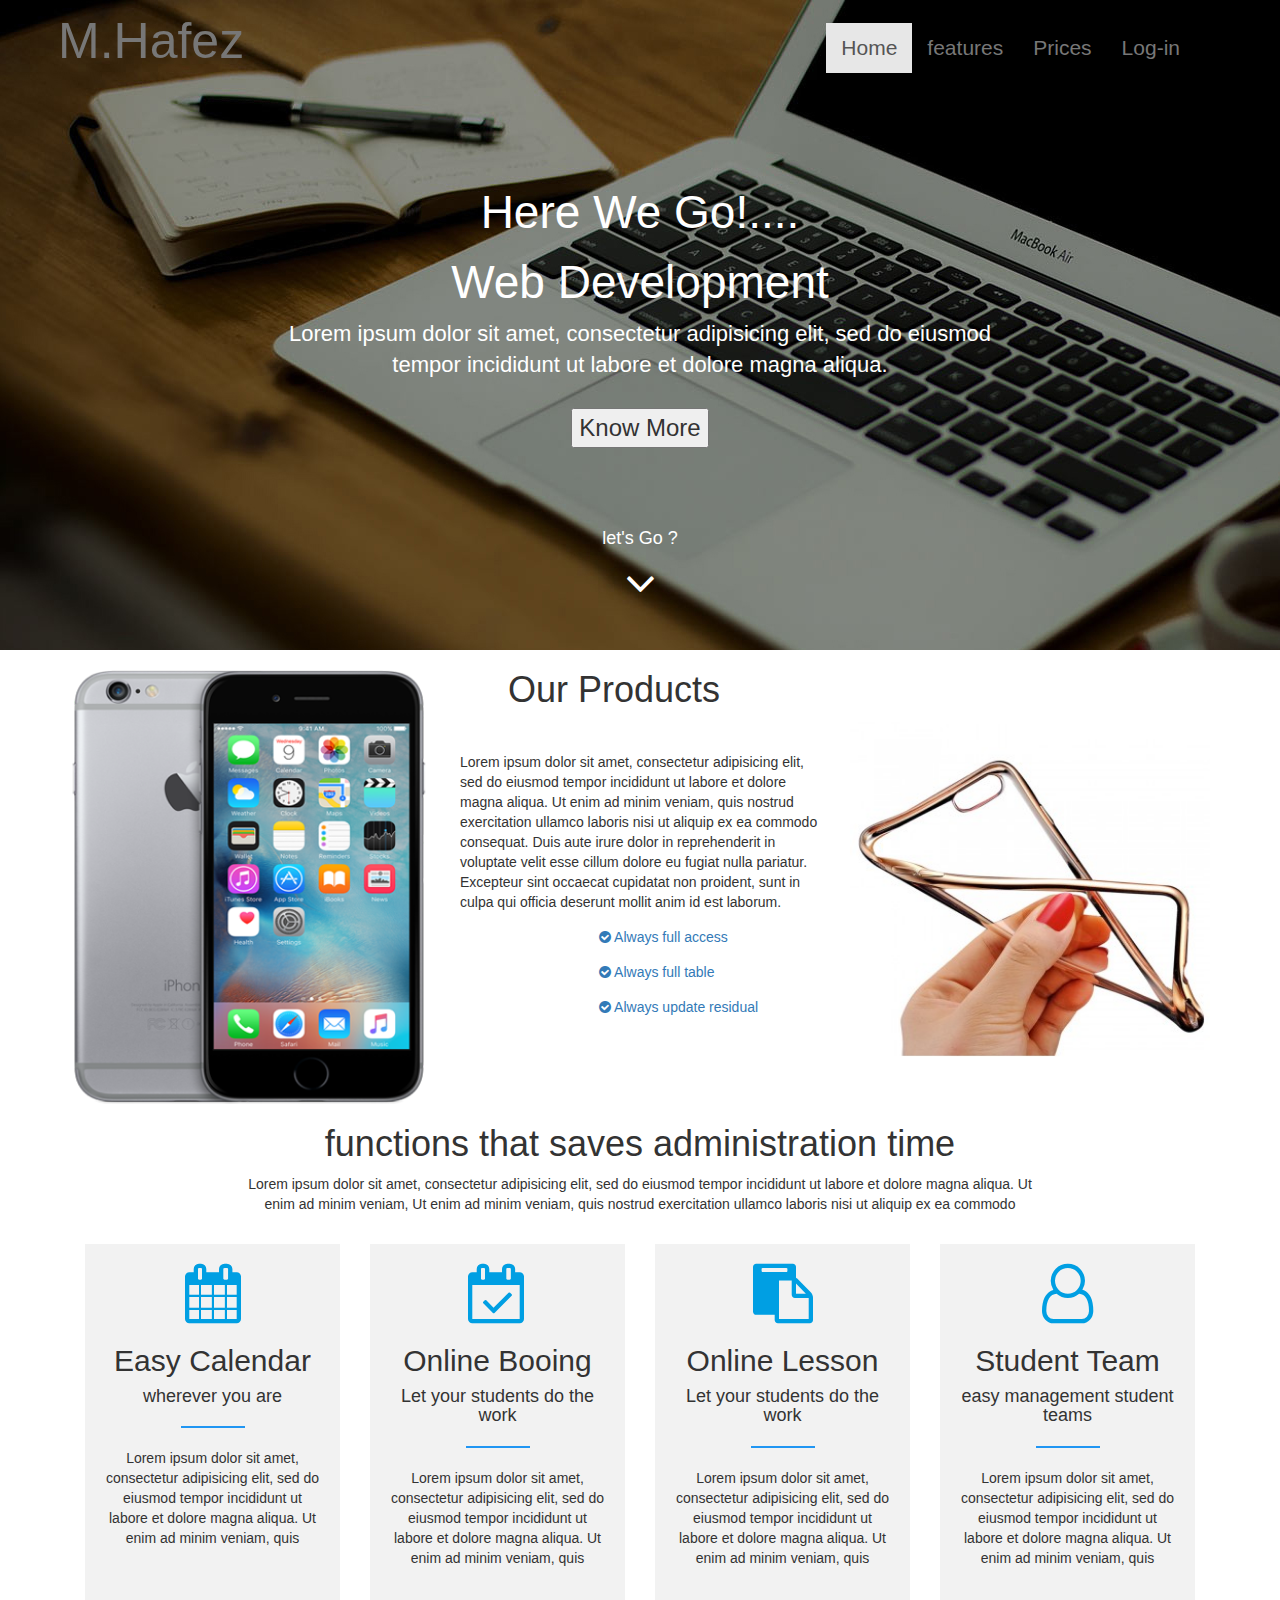
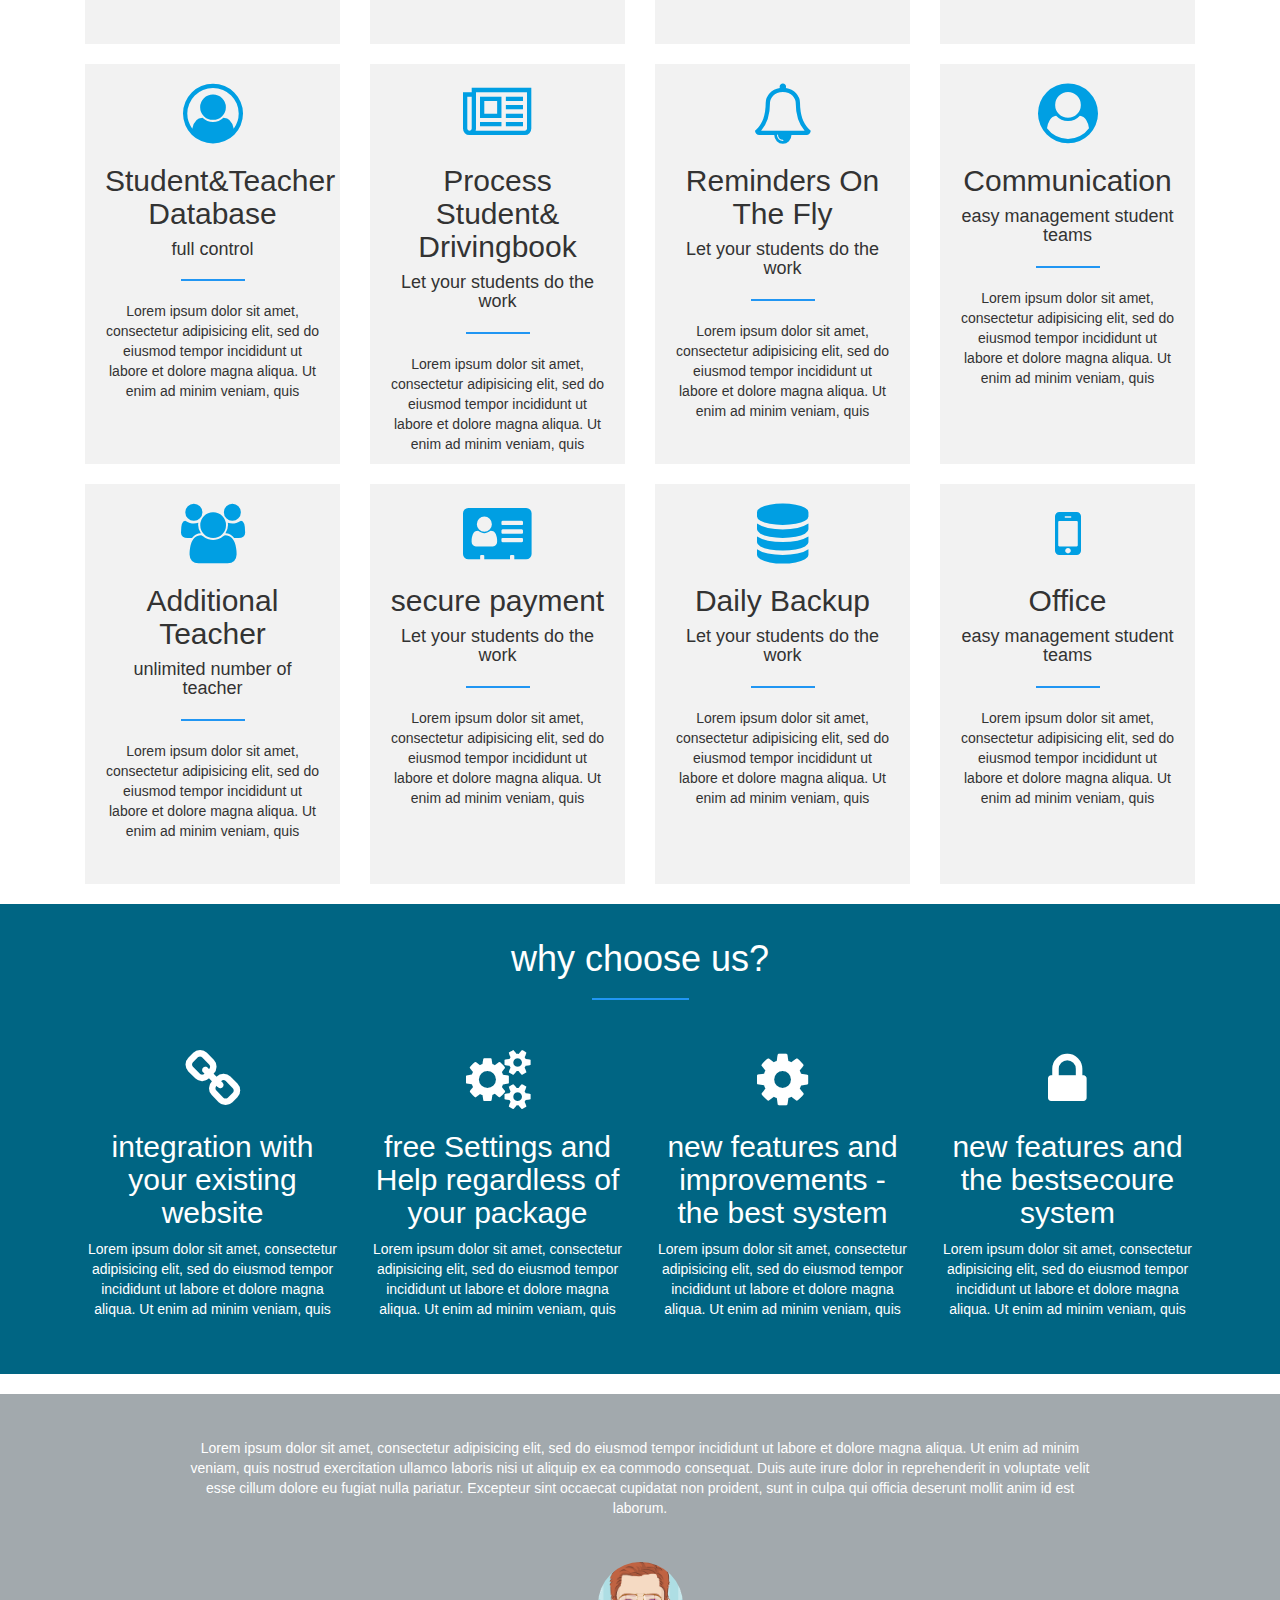
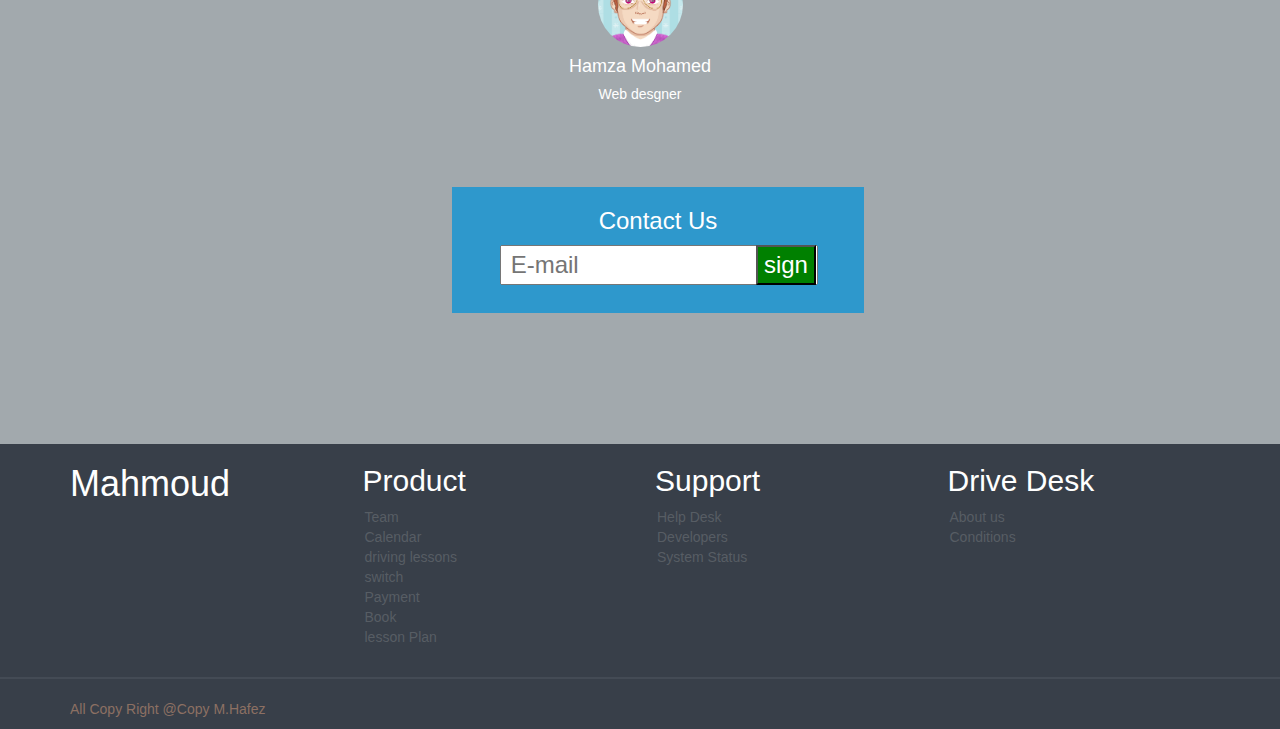
<file: index.html>
<!DOCTYPE html>
<html lang="en">
<head>
	<title>Bootstrap WebSite</title>
	<meta charset="utf-8">
	<!-- IE Meta -->
	 <meta http-equiv="X-UA-Compatible" content="IE=edge">
	 <!-- first mobile meta -->
    <meta name="viewport" content="width=device-width, initial-scale=1">
	
	<link rel="stylesheet" href="css/bootstrap.css">
	<link rel="stylesheet" href="css/font-awesome.min.css">
	<link rel="stylesheet" href="css/style.css">
	 <!--[if lt IE 9]>
      <script src="js/html5shiv.min.js"></script>
      <script src="js/respond.min.js"></script>
    <![endif]-->
</head>
	<body id="Home" data-spy="scroll" data-target=".navbar" data-offset="60">
  	<!--banner-->
	<section id="banner" class="banner">
		<div class="bg-color">
			<nav class="navbar navbar-default navbar-fixed">
			  <div class="container">
			  	<div class="col-md-12">
				    <div class="navbar-header">
				      <button type="button" class="navbar-toggle" data-toggle="collapse" data-target="#myNavbar">
				        <span class="icon-bar"></span>
				        <span class="icon-bar"></span>
				        <span class="icon-bar"></span>
				      </button>
				      <a class="navbar-brand" href="#"><p>M.Hafez</p></a>
				    </div>
				    <div class="collapse navbar-collapse navbar-right" id="myNavbar">
				      <ul class="nav navbar-nav">
				        <li class="active"><a href="index.html">Home</a></li>
				        <li class=""><a href="features.html"> features</a></li>
				        <li class=""><a href="prices.html">Prices</a></li>
				        <li class=""><a href="log-in.html">Log-in</a></li>
				      </ul>
				    </div>
				</div>
			  </div>
			</nav>
			<div class="container">
				<div class="row">
					<div class="banner-info">
						<div class="banner-logo text-center">
							<h1>Here We Go!....</h1>
						</div>
						<div class="banner-text text-center">
							<h1 class="white">Web Development</h1>
							<p>Lorem ipsum dolor sit amet, consectetur adipisicing elit, sed do eiusmod <br>tempor incididunt ut labore et dolore magna aliqua.</p>
							<button>Know More</button>
							<br>
							<a href="#let's" class="btn btn-appoint bit-lg">let's Go ?</a>
						</div>
						<div class="overlay-detail text-center">
			               <a href="#let's"><i class="fa fa-angle-down"></i></a>
			             </div>		
					</div>
				</div>
			</div>
		</div>
	</section>
	<!--/ banner-->
	<!-- End NavBar -->
	<!-- Start About Us -->
	<section class="about" id="let's">
		<div class="container">
			<div class="row">
				<div class="col-lg-4 col-md-6 col-sm-12">
					<img src="images/mobile.png">
				</div>
				<div class="col-lg-4 col-md-6 col-sm-12">
					<h1>Our Products</h1>
					<p>Lorem ipsum dolor sit amet, consectetur adipisicing elit, sed do eiusmod
					tempor incididunt ut labore et dolore magna aliqua. Ut enim ad minim veniam,
					quis nostrud exercitation ullamco laboris nisi ut aliquip ex ea commodo
					consequat. Duis aute irure dolor in reprehenderit in voluptate velit esse
					cillum dolore eu fugiat nulla pariatur. Excepteur sint occaecat cupidatat non
					proident, sunt in culpa qui officia deserunt mollit anim id est laborum.</p>
					<a href="#"><i class="fa fa-check-circle"></i> Always full access</a>
					<a href="#"><i class="fa fa-check-circle"></i> Always full table</a>
					<a href="#"><i class="fa fa-check-circle"></i> Always update residual</a>
					
				</div>
				<div class="col-lg-4 col-md-6 col-sm-12">
					<img src="images/mobile1.jpg">
				</div>
			</div>
		</div>
	</section>	
	<!-- End About Us  -->
	<!-- Start features -->
	<section class="features container">
		<h1>functions that saves administration time</h1>
		<p>Lorem ipsum dolor sit amet, consectetur adipisicing elit, sed do eiusmod
		tempor incididunt ut labore et dolore magna aliqua. Ut enim ad minim veniam,
		 Ut enim ad minim veniam,
				quis nostrud exercitation ullamco laboris nisi ut aliquip ex ea commodo
		</p>
		<div class="row">
			<div class="col-lg-3 col-md-6 col-sm-12">
			<div class="feat">
				<i class="fa fa-calendar" aria-hidden="true"></i>
				<h2>Easy Calendar</h2>
				<h4>wherever you are</h4>
				<hr>
				<p>Lorem ipsum dolor sit amet, consectetur adipisicing elit, sed do eiusmod
				tempor incididunt ut labore et dolore magna aliqua. Ut enim ad minim veniam,
				quis  </p>
			</div>
			</div>
			<div class="col-lg-3 col-md-6 col-sm-12">
				<div class="feat">
				<i class="fa fa-calendar-check-o" aria-hidden="true"></i>
				<h2>Online Booing</h2>
				<h4>Let your students do the work</h4>
				<hr>
				<p>Lorem ipsum dolor sit amet, consectetur adipisicing elit, sed do eiusmod
				tempor incididunt ut labore et dolore magna aliqua. Ut enim ad minim veniam,
				quis  </p>
			</div>
			</div>
			<div class="col-lg-3 col-md-6 col-sm-12">
				<div class="feat">
				<i class="fa fa-clipboard" aria-hidden="true"></i>

				<h2>Online Lesson</h2>
				<h4>Let your students do the work</h4>
				<hr>
				<p>Lorem ipsum dolor sit amet, consectetur adipisicing elit, sed do eiusmod
				tempor incididunt ut labore et dolore magna aliqua. Ut enim ad minim veniam,
				quis  </p>
			</div>
			</div>
			<div class="col-lg-3 col-md-6 col-sm-12">
				<div class="feat">
				<i class="fa fa-user-o" aria-hidden="true"></i>
				<h2>Student Team</h2>
				<h4>easy management student teams</h4>
				<hr>
				<p>Lorem ipsum dolor sit amet, consectetur adipisicing elit, sed do eiusmod
				tempor incididunt ut labore et dolore magna aliqua. Ut enim ad minim veniam,
				quis  </p>
			</div>
		</div>
		<div class="row">
			<div class="col-lg-3 col-md-6 col-sm-12">
				<div class="feat">
				<i class="fa fa-user-circle-o" aria-hidden="true"></i>
				<h2>Student&Teacher Database</h2>
				<h4>full control</h4>
				<hr>
				<p>Lorem ipsum dolor sit amet, consectetur adipisicing elit, sed do eiusmod
				tempor incididunt ut labore et dolore magna aliqua. Ut enim ad minim veniam,
				quis  </p>
			</div>
			</div>
			<div class="col-lg-3 col-md-6 col-sm-12">
				<div class="feat">
				<i class="fa fa-newspaper-o" aria-hidden="true"></i>
				<h2>Process Student& Drivingbook</h2>
				<h4>Let your students do the work</h4>
				<hr>
				<p>Lorem ipsum dolor sit amet, consectetur adipisicing elit, sed do eiusmod
				tempor incididunt ut labore et dolore magna aliqua. Ut enim ad minim veniam,
				quis  </p>
			</div>
			</div>
			<div class="col-lg-3 col-md-6 col-sm-12">
				<div class="feat">
				<i class="fa fa-bell-o" aria-hidden="true"></i>
				<h2>Reminders On The Fly</h2>
				<h4>Let your students do the work</h4>
				<hr>
				<p>Lorem ipsum dolor sit amet, consectetur adipisicing elit, sed do eiusmod
				tempor incididunt ut labore et dolore magna aliqua. Ut enim ad minim veniam,
				quis  </p>
			</div>
			</div>
			<div class="col-lg-3 col-md-6 col-sm-12">
				<div class="feat">
				<i class="fa fa-user-circle" aria-hidden="true"></i>
				<h2>Communication</h2>
				<h4>easy management student teams</h4>
				<hr>
				<p>Lorem ipsum dolor sit amet, consectetur adipisicing elit, sed do eiusmod
				tempor incididunt ut labore et dolore magna aliqua. Ut enim ad minim veniam,
				quis  </p>
			</div>
		</div>
		<div class="row">
			<div class="col-lg-3 col-md-6 col-sm-12">
				<div class="feat">
				<i class="fa fa-users" aria-hidden="true"></i>
				<h2>Additional Teacher</h2>
				<h4>unlimited number of teacher</h4>
				<hr>
				<p>Lorem ipsum dolor sit amet, consectetur adipisicing elit, sed do eiusmod
				tempor incididunt ut labore et dolore magna aliqua. Ut enim ad minim veniam,
				quis  </p>
			</div>
			</div>
			<div class="col-lg-3 col-md-6 col-sm-12">
				<div class="feat">
				<i class="fa fa-address-card" aria-hidden="true"></i>
				<h2>secure payment</h2>
				<h4>Let your students do the work</h4>
				<hr>
				<p>Lorem ipsum dolor sit amet, consectetur adipisicing elit, sed do eiusmod
				tempor incididunt ut labore et dolore magna aliqua. Ut enim ad minim veniam,
				quis  </p>
			</div>
			</div>
			<div class="col-lg-3 col-md-6 col-sm-12">
				<div class="feat">
				<i class="fa fa-database" aria-hidden="true"></i>
				<h2>Daily Backup</h2>
				<h4>Let your students do the work</h4>
				<hr>
				<p>Lorem ipsum dolor sit amet, consectetur adipisicing elit, sed do eiusmod
				tempor incididunt ut labore et dolore magna aliqua. Ut enim ad minim veniam,
				quis  </p>
			</div>
			</div>
			<div class="col-lg-3 col-md-6 col-sm-12">
				<div class="feat">
				<i class="fa fa-mobile" aria-hidden="true"></i>
				<h2>Office</h2>
				<h4>easy management student teams</h4>
				<hr>
				<p>Lorem ipsum dolor sit amet, consectetur adipisicing elit, sed do eiusmod
				tempor incididunt ut labore et dolore magna aliqua. Ut enim ad minim veniam,
				quis  </p>
			</div>
			</div>
		</div>
	</section>
	<!-- End features -->
	<!-- Start semi -->
	<section class="semi">
		<div class="container">
		<h1>why choose us?</h1>
		<hr>
		<div class="row">
			<div class="col-lg-3 col-md-6 col-sm-12">
				
				<i class="fa fa-link" aria-hidden="true"></i>
				<h2>integration with your existing website</h2>
				<p>Lorem ipsum dolor sit amet, consectetur adipisicing elit, sed do eiusmod
				tempor incididunt ut labore et dolore magna aliqua. Ut enim ad minim veniam,
				quis  </p>
			
			</div>
			<div class="col-lg-3 col-md-6 col-sm-12">
				
				<i class="fa fa-cogs" aria-hidden="true"></i>
				<h2>free Settings and Help regardless of your package</h2>
				
				<p>Lorem ipsum dolor sit amet, consectetur adipisicing elit, sed do eiusmod
				tempor incididunt ut labore et dolore magna aliqua. Ut enim ad minim veniam,
				quis  </p>
			
			</div>
			<div class="col-lg-3 col-md-6 col-sm-12">
				
				<i class="fa fa-cog" aria-hidden="true"></i>
				<h2>new features and improvements - the best system</h2>
				<p>Lorem ipsum dolor sit amet, consectetur adipisicing elit, sed do eiusmod
				tempor incididunt ut labore et dolore magna aliqua. Ut enim ad minim veniam,
				quis  </p>
			
			</div>
			<div class="col-lg-3 col-md-6 col-sm-12">
			
				<i class="fa fa-lock" aria-hidden="true"></i>
				<h2>new features and the bestsecoure system</h2>
				<p>Lorem ipsum dolor sit amet, consectetur adipisicing elit, sed do eiusmod
				tempor incididunt ut labore et dolore magna aliqua. Ut enim ad minim veniam,
				quis  </p>
			
			</div>
		</div>
		</div>
</section>
	<!-- End semi -->
	<!-- Start contact  -->
		<section class="contact">
		<div class="color">
			<div class="container">
				<p>Lorem ipsum dolor sit amet, consectetur adipisicing elit, sed do eiusmod
				tempor incididunt ut labore et dolore magna aliqua. Ut enim ad minim veniam,
				quis nostrud exercitation ullamco laboris nisi ut aliquip ex ea commodo
				consequat. Duis aute irure dolor in reprehenderit in voluptate velit esse
				cillum dolore eu fugiat nulla pariatur. Excepteur sint occaecat cupidatat non
				proident, sunt in culpa qui officia deserunt mollit anim id est laborum.</p>
				<div class="person">
					<img src="images/person.png">
					<h4>Hamza Mohamed</h4>
					<h5>Web desgner</h5>
				</div>
				<div class="row">
				<div class="form col-lg-12">
					<h3>Contact Us</h3>
					<form>
						<input type="email" name="" placeholder=" E-mail">
						<button>sign</button>
					</form>
				</div>	</div>
			</div>
			</div>
		</section>
	<!-- End contact -->
	<!-- Start Footer -->
	<footer>
		<div class="container">
			<div class="row">
				<div class="col-lg-3 col-md-6 col-sm-12">
					<h1>Mahmoud</h1>
				</div>
				<div class="col-lg-3 col-md-6 col-sm-6 col-xm-12">
					<h2>Product</h2>
					<ul>
						<a href=""><li>Team</li></a>
						<a href=""><li>Calendar</li></a>
						<a href=""><li>driving lessons</li></a>
						<a href=""><li>switch</li></a>
						<a href=""><li>Payment</li></a>
						<a href=""><li>Book</li></a>
						<a href=""><li>lesson Plan</li></a>
					</ul>
				</div>
				<div class="col-lg-3 col-md-6 col-sm-6 col-xm-12">
					<h2>Support</h2>
					<ul>
						<a href=""><li>Help Desk</li></a>
						<a href=""><li>Developers</li></a>
						<a href=""><li>System Status</li></a>
					</ul>
				</div>
				<div class="col-lg-3 col-md-6 col-sm-6 col-xm-12">
					<h2>Drive Desk</h2>
					<ul>
						<a href=""><li>About us</li></a>
						<a href=""><li>Conditions</li></a>
					
					</ul>
				</div>
			</div>
			
		</div>
		<hr>
		<div class="container">	
			<p>All Copy Right @Copy M.Hafez</p>
		</div>
	</footer>
	<!-- End Footer -->
<script src="js/jquery-3.1.1.min.js"></script>
<script src="js/bootstrap.min.js"></script>
<script src="js/test.js"></script>
</body>
</html>
</file>
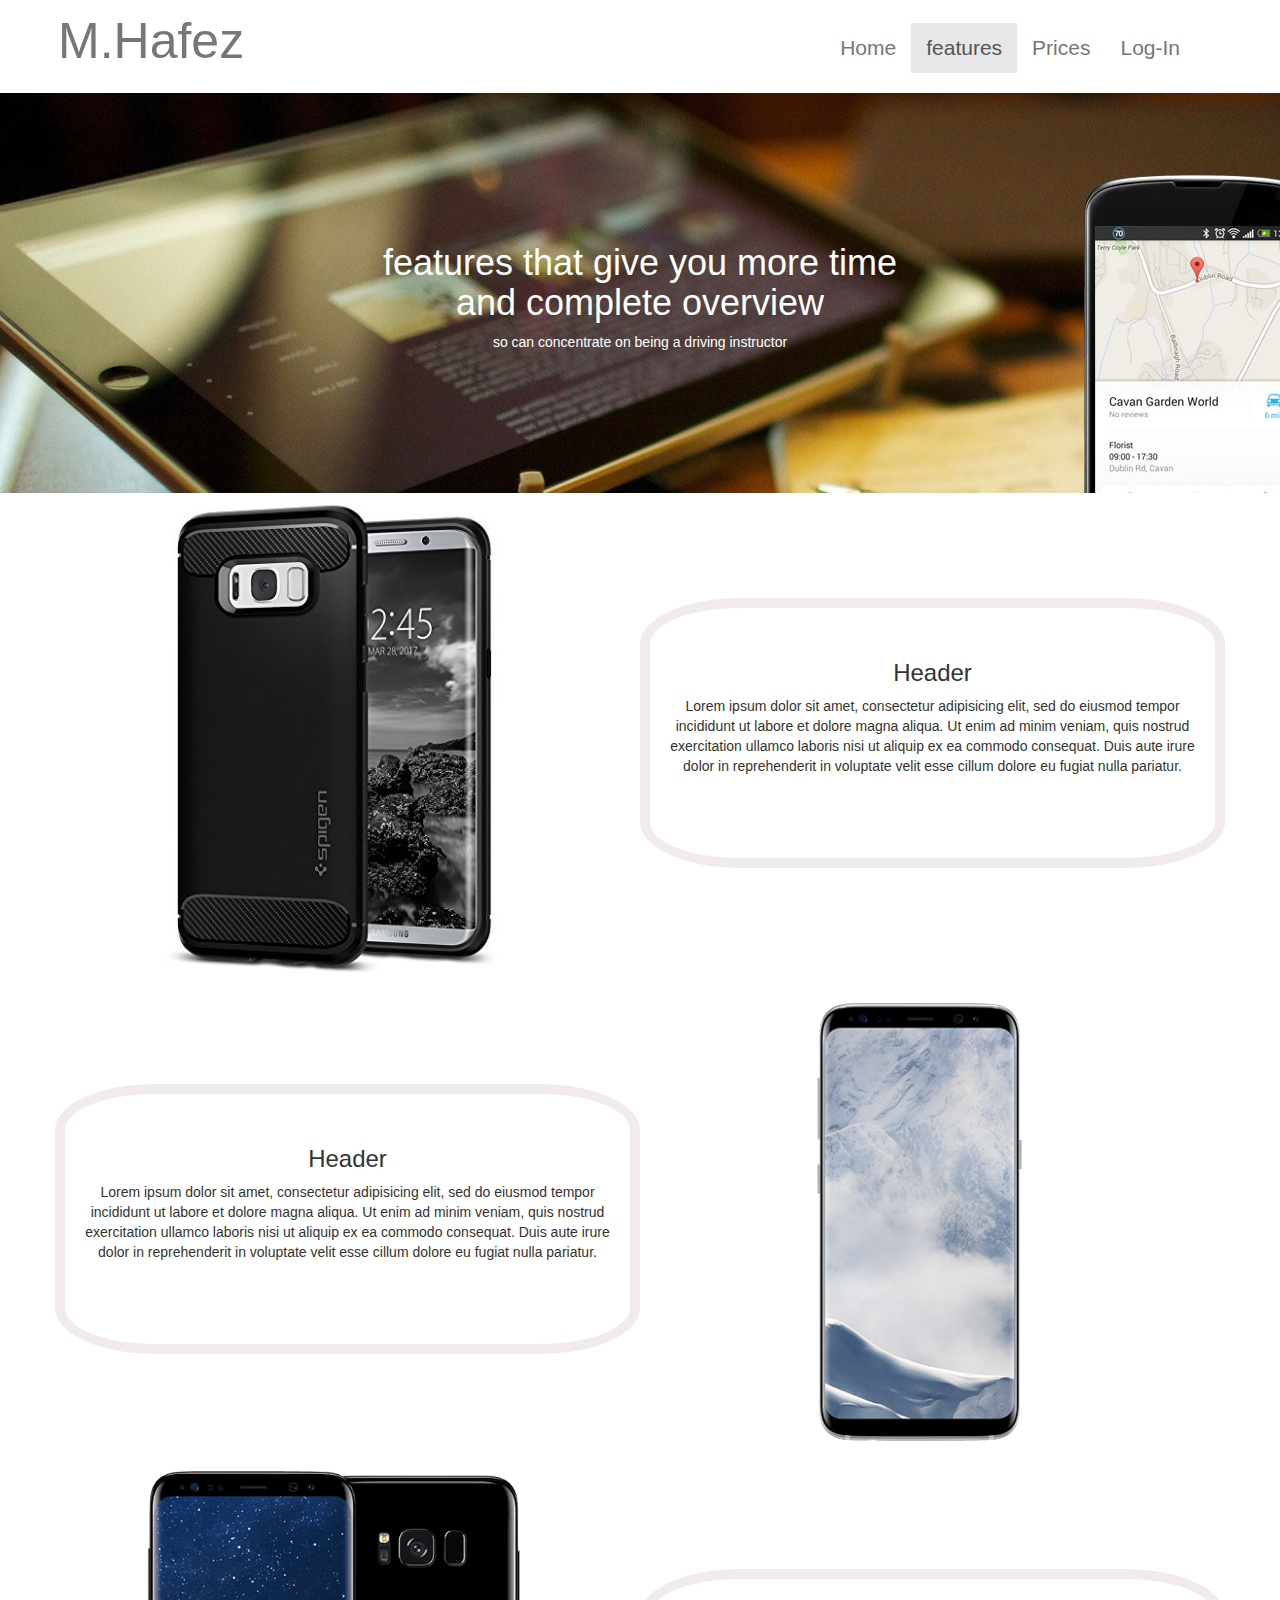
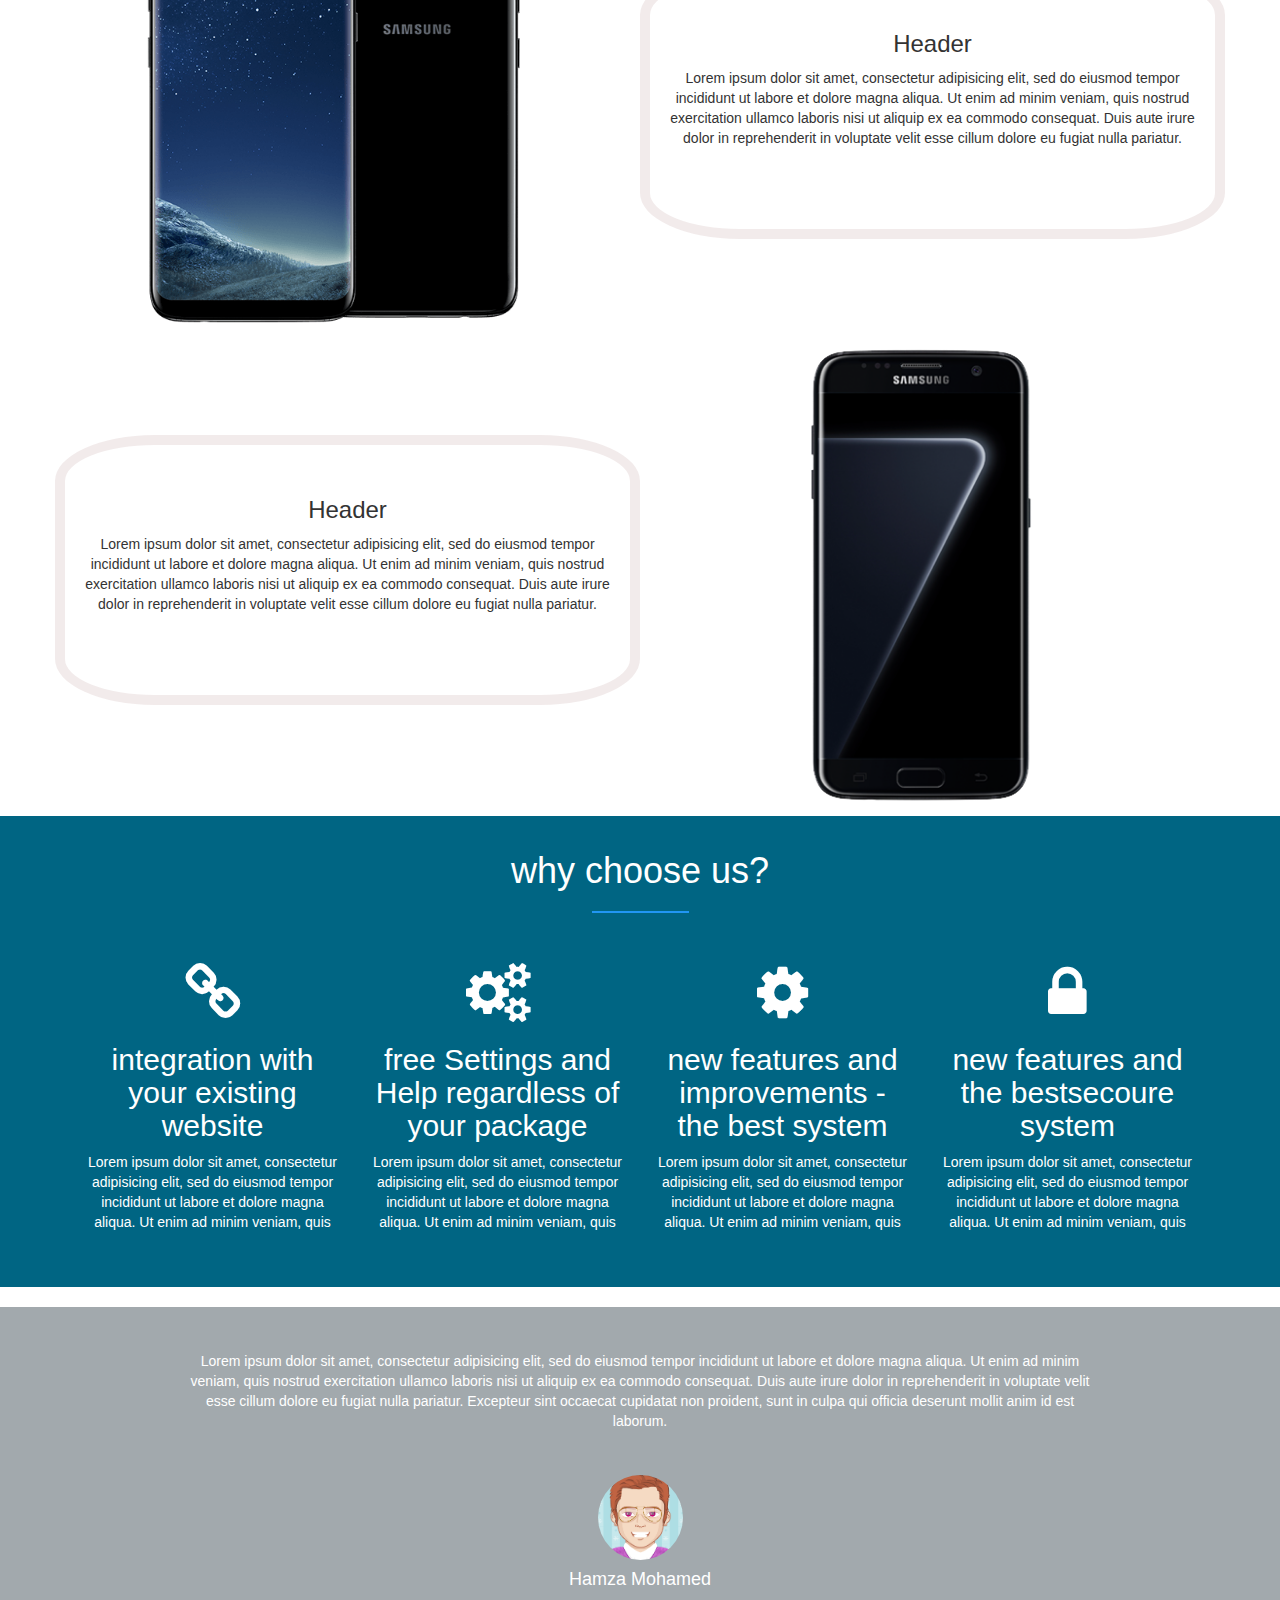
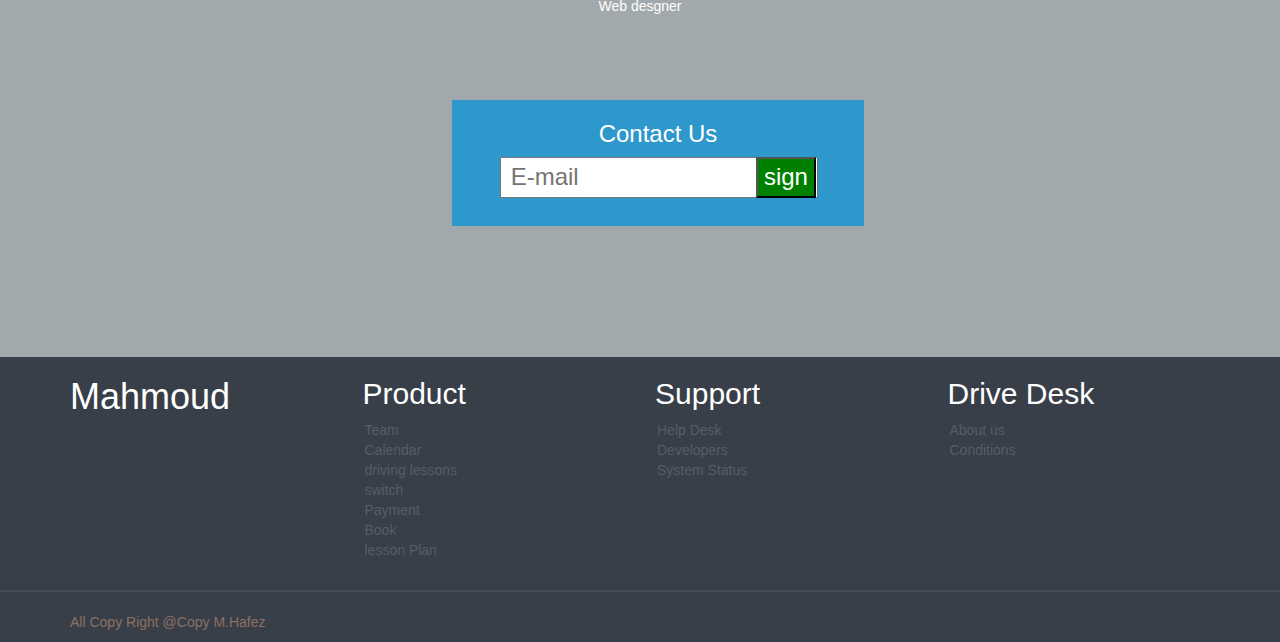
<file: features.html>
<!DOCTYPE html>
<html lang="en">
<head>
	<title>Bootstrap WebSite</title>
	<meta charset="utf-8">
	<!-- IE Meta -->
	 <meta http-equiv="X-UA-Compatible" content="IE=edge">
	 <!-- first mobile meta -->
    <meta name="viewport" content="width=device-width, initial-scale=1">
	
	<link rel="stylesheet" href="css/bootstrap.css">
	<link rel="stylesheet" href="css/font-awesome.min.css">
	<link rel="stylesheet" href="css/style.css">
	 <!--[if lt IE 9]>
      <script src="js/html5shiv.min.js"></script>
      <script src="js/respond.min.js"></script>
    <![endif]-->
</head>

	<body id="features" data-spy="scroll" data-target=".navbar" data-offset="60">
  	<!--banner-->
	<section id="banner" class="banner">
		<div class="bg-color">
			<nav class="navbar navbar-default navbar-fixed">
			  <div class="container">
			  	<div class="col-md-12">
				    <div class="navbar-header">
				      <button type="button" class="navbar-toggle" data-toggle="collapse" data-target="#myNavbar">
				        <span class="icon-bar"></span>
				        <span class="icon-bar"></span>
				        <span class="icon-bar"></span>
				      </button>
				      <a class="navbar-brand" href="#"><p>M.Hafez</p></a>
				    </div>
				    <div class="collapse navbar-collapse navbar-right" id="myNavbar">
				      <ul class="nav navbar-nav">
				        <li class=""><a href="index.html">Home</a></li>
				        <li class="active"><a href="features.html"> features</a></li>
				        <li class=""><a href="prices.html">Prices</a></li>
				        <li class=""><a href="log-in.html">Log-In</a></li>
				      </ul>
				    </div>
				</div>
			  </div>
			</nav>
			
		</div>
		<div class="start">
			<div class="container">
				<h1>features that give you more  time <br>and complete overview</h1>
				<p>so can concentrate on being a driving instructor</p>
			</div>
		</div>
	</section>
	<section class="description">
		<div class="container">
			<div class="row">
				<div class="col-lg-6 col-md-6 col-xm-12">
					<img src="images/se.jpg">
				</div>
				<div class="desc col-lg-6 col-md-6 col-xm-12">
					<h3>Header</h3>
					<p>Lorem ipsum dolor sit amet, consectetur adipisicing elit, sed do eiusmod
					tempor incididunt ut labore et dolore magna aliqua. Ut enim ad minim veniam,
					quis nostrud exercitation ullamco laboris nisi ut aliquip ex ea commodo
					consequat. Duis aute irure dolor in reprehenderit in voluptate velit esse
					cillum dolore eu fugiat nulla pariatur.</p>
				</div>
			</div>
			<div class="row">
				<div class="desc col-lg-6 col-md-6 col-xm-12">
					<h3>Header</h3>
					<p>Lorem ipsum dolor sit amet, consectetur adipisicing elit, sed do eiusmod
					tempor incididunt ut labore et dolore magna aliqua. Ut enim ad minim veniam,
					quis nostrud exercitation ullamco laboris nisi ut aliquip ex ea commodo
					consequat. Duis aute irure dolor in reprehenderit in voluptate velit esse
					cillum dolore eu fugiat nulla pariatur. </p>
				</div>
				<div class="col-lg-6 col-md-6 col-xm-12">
					<img src="images/se81.png">
				</div>
			</div>
			<div class="row">
				<div class="col-lg-6 col-md-6 col-xm-12">
					<img src="images/se.png">
				</div>
				<div class="desc col-lg-6 col-md-6 col-xm-12">
					<h3>Header</h3>
					<p>Lorem ipsum dolor sit amet, consectetur adipisicing elit, sed do eiusmod
					tempor incididunt ut labore et dolore magna aliqua. Ut enim ad minim veniam,
					quis nostrud exercitation ullamco laboris nisi ut aliquip ex ea commodo
					consequat. Duis aute irure dolor in reprehenderit in voluptate velit esse
					cillum dolore eu fugiat nulla pariatur.</p>
				</div>
			</div>
			<div class="row">
				<div class="desc col-lg-6 col-md-6 col-xm-12">
					<h3>Header</h3>
					<p>Lorem ipsum dolor sit amet, consectetur adipisicing elit, sed do eiusmod
					tempor incididunt ut labore et dolore magna aliqua. Ut enim ad minim veniam,
					quis nostrud exercitation ullamco laboris nisi ut aliquip ex ea commodo
					consequat. Duis aute irure dolor in reprehenderit in voluptate velit esse
					cillum dolore eu fugiat nulla pariatur. </p>
				</div>
				<div class="col-lg-6 col-md-6 col-xm-12">
					<img src="images/12.png">
				</div>
			</div>
		</div>
	</section>
	<!--/ banner-->
	<!-- End NavBar -->

	<!-- Start semi -->
	<section class="semi">
		<div class="container">
		<h1>why choose us?</h1>
		<hr>
		<div class="row">
			<div class="col-lg-3 col-md-6 col-sm-12">
				
				<i class="fa fa-link" aria-hidden="true"></i>
				<h2>integration with your existing website</h2>
				<p>Lorem ipsum dolor sit amet, consectetur adipisicing elit, sed do eiusmod
				tempor incididunt ut labore et dolore magna aliqua. Ut enim ad minim veniam,
				quis  </p>
			
			</div>
			<div class="col-lg-3 col-md-6 col-sm-12">
				
				<i class="fa fa-cogs" aria-hidden="true"></i>
				<h2>free Settings and Help regardless of your package</h2>
				
				<p>Lorem ipsum dolor sit amet, consectetur adipisicing elit, sed do eiusmod
				tempor incididunt ut labore et dolore magna aliqua. Ut enim ad minim veniam,
				quis  </p>
			
			</div>
			<div class="col-lg-3 col-md-6 col-sm-12">
				
				<i class="fa fa-cog" aria-hidden="true"></i>
				<h2>new features and improvements - the best system</h2>
				<p>Lorem ipsum dolor sit amet, consectetur adipisicing elit, sed do eiusmod
				tempor incididunt ut labore et dolore magna aliqua. Ut enim ad minim veniam,
				quis  </p>
			
			</div>
			<div class="col-lg-3 col-md-6 col-sm-12">
			
				<i class="fa fa-lock" aria-hidden="true"></i>
				<h2>new features and the bestsecoure system</h2>
				<p>Lorem ipsum dolor sit amet, consectetur adipisicing elit, sed do eiusmod
				tempor incididunt ut labore et dolore magna aliqua. Ut enim ad minim veniam,
				quis  </p>
			
			</div>
		</div>
		</div>
</section>
	<!-- End semi -->
	<!-- Start contact  -->
		<section class="contact">
		<div class="color">
			<div class="container">
				<p>Lorem ipsum dolor sit amet, consectetur adipisicing elit, sed do eiusmod
				tempor incididunt ut labore et dolore magna aliqua. Ut enim ad minim veniam,
				quis nostrud exercitation ullamco laboris nisi ut aliquip ex ea commodo
				consequat. Duis aute irure dolor in reprehenderit in voluptate velit esse
				cillum dolore eu fugiat nulla pariatur. Excepteur sint occaecat cupidatat non
				proident, sunt in culpa qui officia deserunt mollit anim id est laborum.</p>
				<div class="person">
					<img src="images/person.png">
					<h4>Hamza Mohamed</h4>
					<h5>Web desgner</h5>
				</div>
				<div class="row">
				<div class="form col-lg-12 text-center">
					<h3>Contact Us</h3>
					<form>
						<input type="email" name="" placeholder=" E-mail">
						<button>sign</button>
					</form>
				</div>	</div>
			</div>
			</div>
		</section>
	<!-- End contact -->
	<!-- Start Footer -->
	<footer>
		<div class="container">
			<div class="row">
				<div class="col-lg-3 col-md-6 col-sm-12">
					<h1>Mahmoud</h1>
				</div>
				<div class="col-lg-3 col-md-6 col-sm-6 col-xm-12">
					<h2>Product</h2>
					<ul>
						<a href=""><li>Team</li></a>
						<a href=""><li>Calendar</li></a>
						<a href=""><li>driving lessons</li></a>
						<a href=""><li>switch</li></a>
						<a href=""><li>Payment</li></a>
						<a href=""><li>Book</li></a>
						<a href=""><li>lesson Plan</li></a>
					</ul>
				</div>
				<div class="col-lg-3 col-md-6 col-sm-6 col-xm-12">
					<h2>Support</h2>
					<ul>
						<a href=""><li>Help Desk</li></a>
						<a href=""><li>Developers</li></a>
						<a href=""><li>System Status</li></a>
					</ul>
				</div>
				<div class="col-lg-3 col-md-6 col-sm-6 col-xm-12">
					<h2>Drive Desk</h2>
					<ul>
						<a href=""><li>About us</li></a>
						<a href=""><li>Conditions</li></a>
					
					</ul>
				</div>
			</div>
			
		</div>
		<hr>
		<div class="container">	
			<p>All Copy Right @Copy M.Hafez</p>
		</div>
	</footer>
	<!-- End Footer -->
<script src="js/jquery-3.1.1.min.js"></script>
<script src="js/bootstrap.min.js"></script>
<script src="js/test.js"></script>
</body>
</html>
</file>
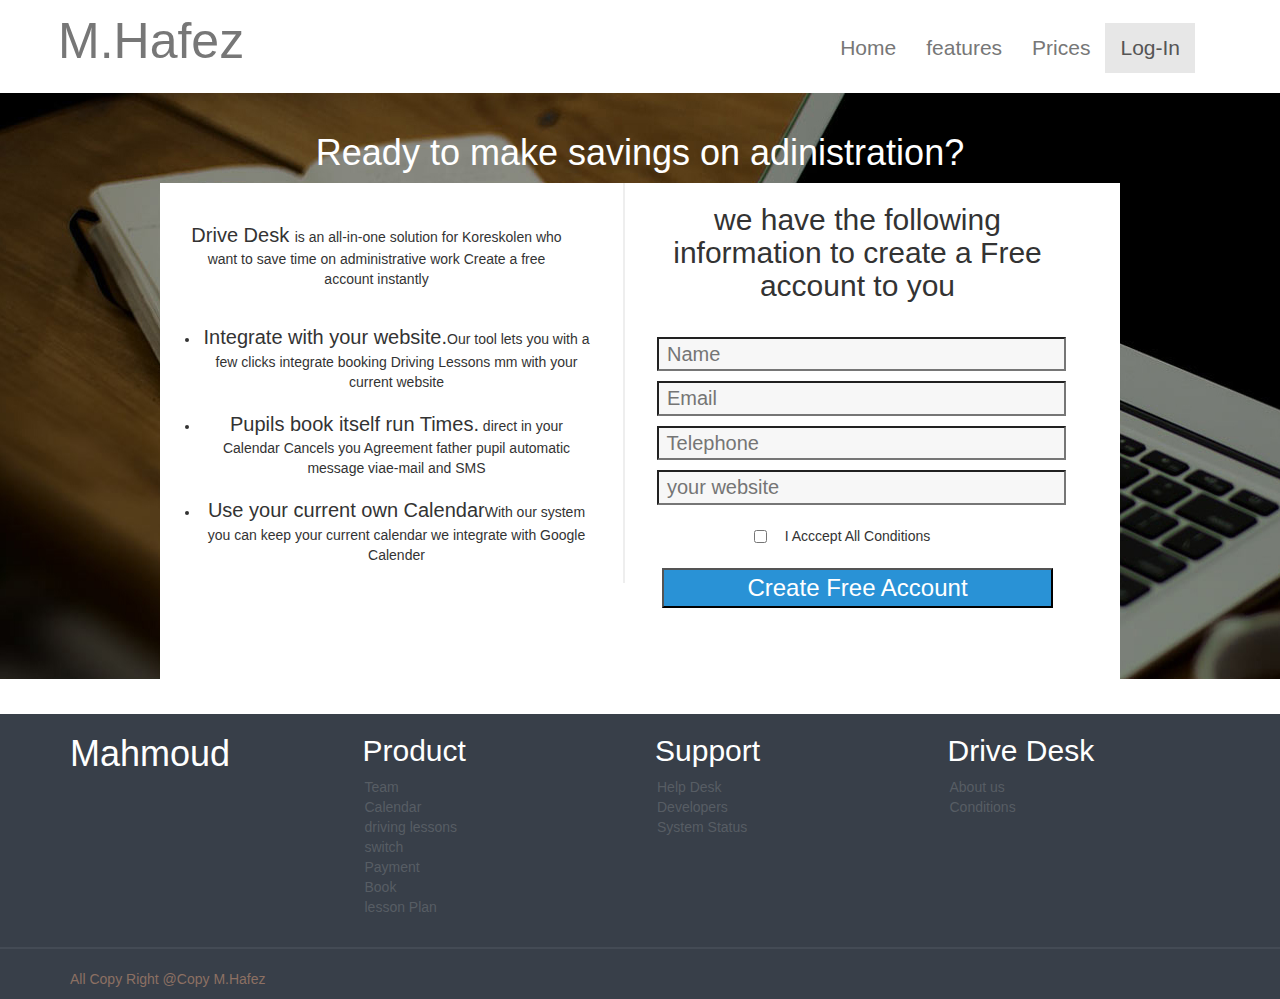
<file: log-in.html>
<!DOCTYPE html>
<html lang="en">
<head>
	<title>Bootstrap WebSite</title>
	<meta charset="utf-8">
	<!-- IE Meta -->
	 <meta http-equiv="X-UA-Compatible" content="IE=edge">
	 <!-- first mobile meta -->
    <meta name="viewport" content="width=device-width, initial-scale=1">
	
	<link rel="stylesheet" href="css/bootstrap.css">
	<link rel="stylesheet" href="css/font-awesome.min.css">
	<link rel="stylesheet" href="css/style.css">
	 <!--[if lt IE 9]>
      <script src="js/html5shiv.min.js"></script>
      <script src="js/respond.min.js"></script>
    <![endif]-->
</head>

	<body id="features" data-spy="scroll" data-target=".navbar" data-offset="60">
  	<!--banner-->
	<section id="banner" class="banner">
		<div class="bg-color">
			<nav class="navbar navbar-default navbar-fixed">
			  <div class="container">
			  	<div class="col-md-12">
				    <div class="navbar-header">
				      <button type="button" class="navbar-toggle" data-toggle="collapse" data-target="#myNavbar">
				        <span class="icon-bar"></span>
				        <span class="icon-bar"></span>
				        <span class="icon-bar"></span>
				      </button>
				      <a class="navbar-brand" href="#"><p>M.Hafez</p></a>
				    </div>
				    <div class="collapse navbar-collapse navbar-right" id="myNavbar">
				      <ul class="nav navbar-nav">
				        <li class=""><a href="index.html">Home</a></li>
				        <li class=""><a href="features.html"> features</a></li>
				        <li class=""><a href="prices.html">Prices</a></li>
				        <li class="active"><a href="log-in.html">Log-In</a></li>
				      </ul>
				    </div>
				</div>
			  </div>
			</nav>
			
		</div>
	</section>
	<!-- Start log-in -->
	<section class="log-in text-center">
			<h1>Ready to make savings on adinistration?</h1>
		<div class="content">
			<div class="row">
				<div class="ldiv col-lg-6">
					<p><span>Drive Desk </span>is an all-in-one solution for Koreskolen who want to save time on administrative work Create a free account instantly</p>
					<ul>
						<li><span> Integrate with your website.</span>Our tool lets you with a few clicks integrate booking Driving Lessons mm with your current website</li>
						<li><span>Pupils book itself  run Times.</span> direct in your Calendar Cancels you Agreement father pupil automatic message viae-mail and SMS</li>
						<li><span>Use your current own Calendar</span>With our system you can keep your current calendar we integrate with Google Calender</li>
					</ul>
				</div>
				<div class="col-lg-6">
					<h2>we have the following information to create a Free account to you</h2>
					<form>
						<input type="text" name="name" placeholder=" Name">
						<input type="e-mail" name="name" placeholder=" Email">
						<input type="Telephone" name="" placeholder=" Telephone">
						<input type="text" name="" placeholder=" your website">
						<input class="check" type="checkbox" name="checkbox" value="value">
						<p>I Acccept All Conditions</p>
						<button>Create Free Account</button>		
					</form>
				</div>
			</div>
		</div>
	</section>
	<!-- End log-in -->
	<!-- Start Footer -->
	<footer>
		<div class="container">
			<div class="row">
				<div class="col-lg-3 col-md-6 col-sm-12">
					<h1>Mahmoud</h1>
				</div>
				<div class="col-lg-3 col-md-6 col-sm-6 col-xm-12">
					<h2>Product</h2>
					<ul>
						<a href=""><li>Team</li></a>
						<a href=""><li>Calendar</li></a>
						<a href=""><li>driving lessons</li></a>
						<a href=""><li>switch</li></a>
						<a href=""><li>Payment</li></a>
						<a href=""><li>Book</li></a>
						<a href=""><li>lesson Plan</li></a>
					</ul>
				</div>
				<div class="col-lg-3 col-md-6 col-sm-6 col-xm-12">
					<h2>Support</h2>
					<ul>
						<a href=""><li>Help Desk</li></a>
						<a href=""><li>Developers</li></a>
						<a href=""><li>System Status</li></a>
					</ul>
				</div>
				<div class="col-lg-3 col-md-6 col-sm-6 col-xm-12">
					<h2>Drive Desk</h2>
					<ul>
						<a href=""><li>About us</li></a>
						<a href=""><li>Conditions</li></a>
					
					</ul>
				</div>
			</div>
			
		</div>
		<hr>
		<div class="container">	
			<p>All Copy Right @Copy M.Hafez</p>
		</div>
	</footer>
	<!-- End Footer -->
<script src="js/jquery-3.1.1.min.js"></script>
<script src="js/bootstrap.min.js"></script>
<script src="js/test.js"></script>
</body>
</html>
</file>
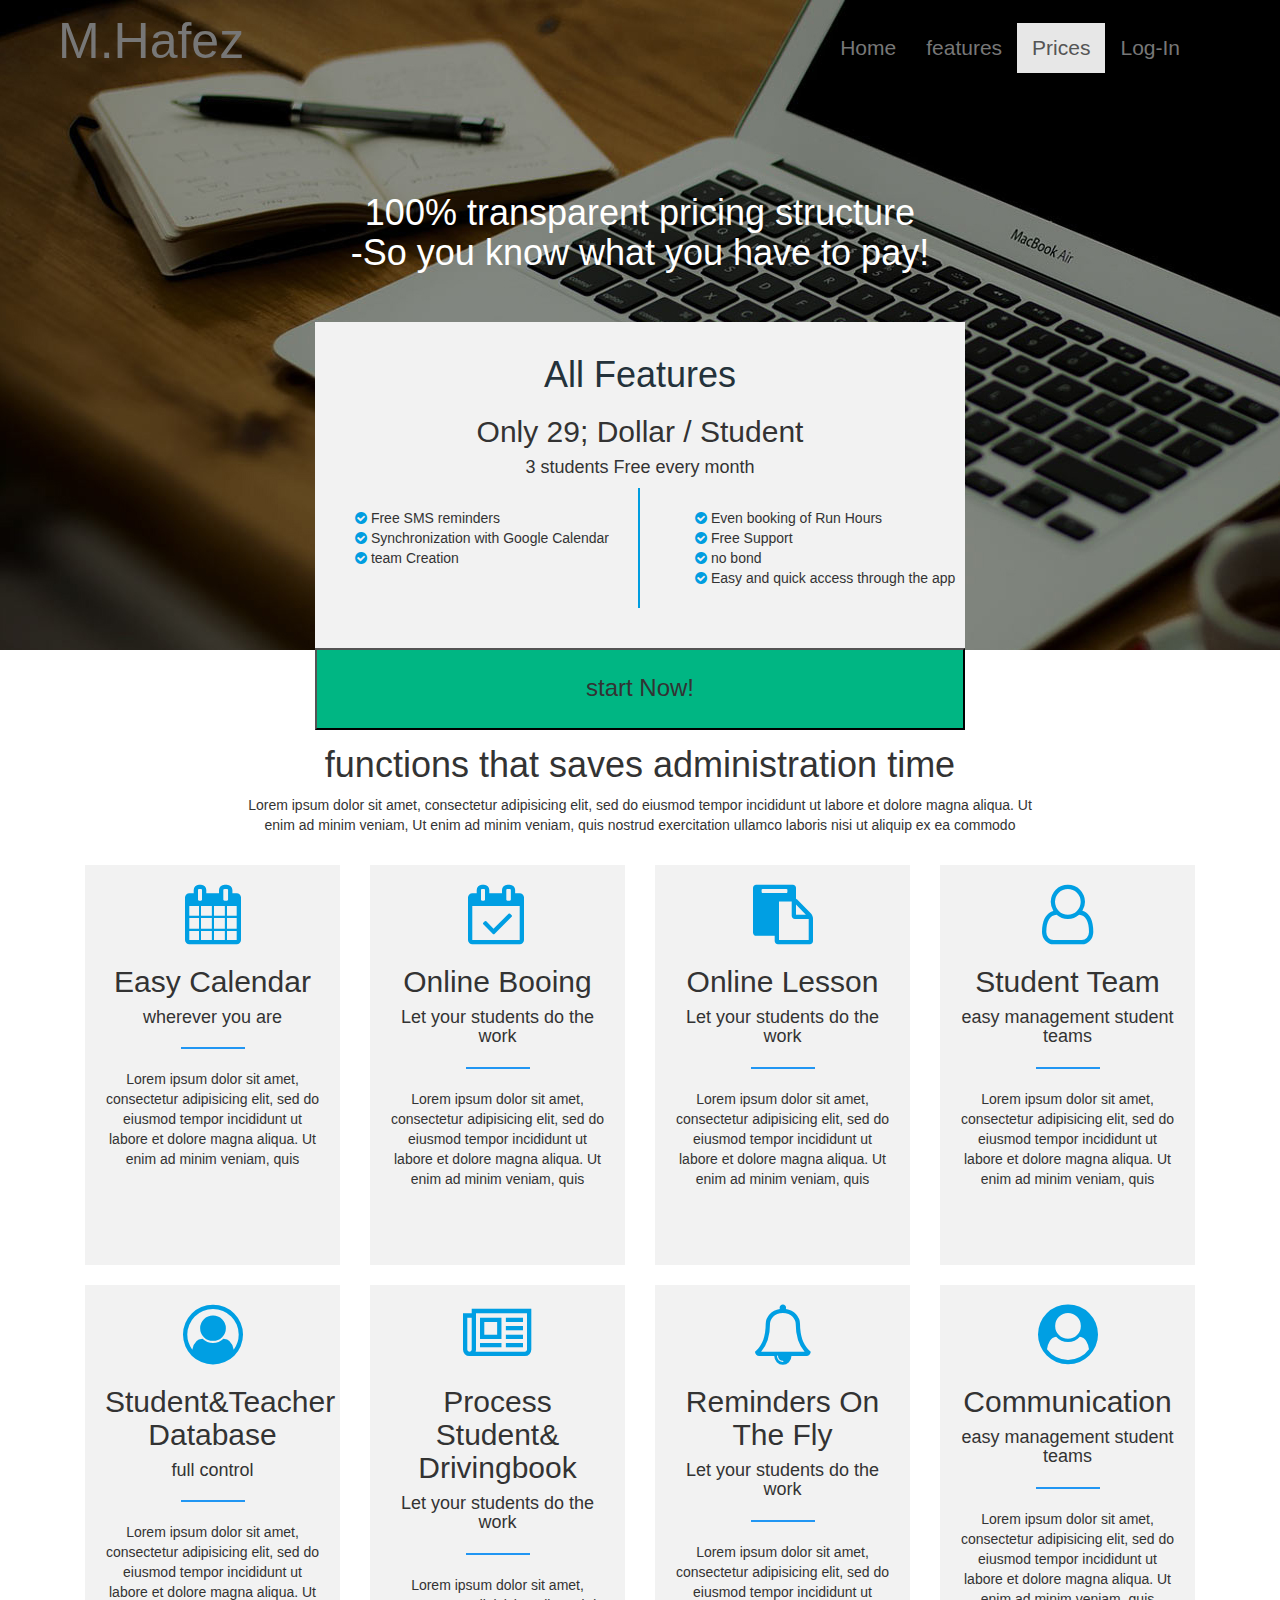
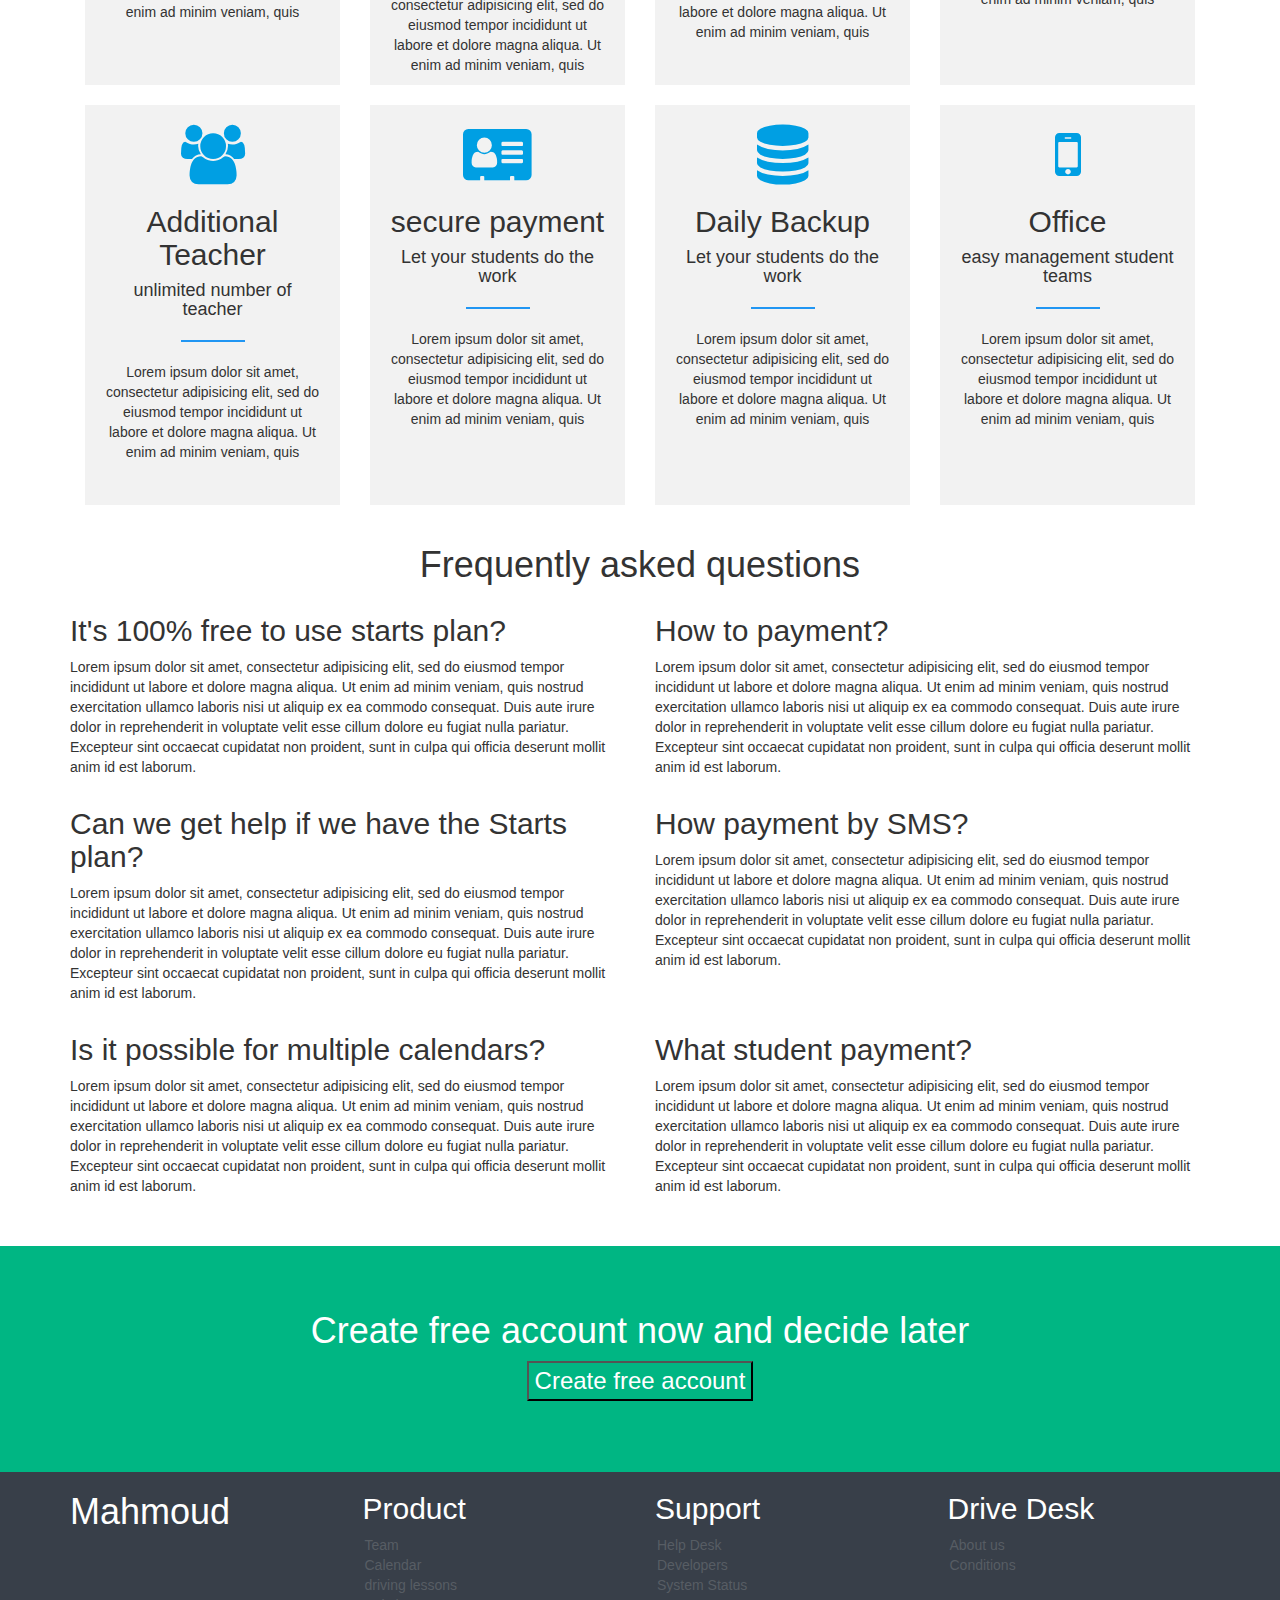
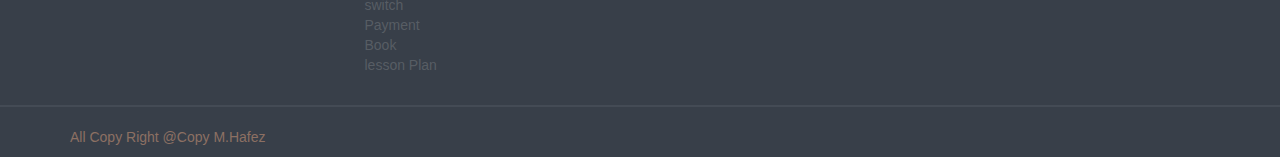
<file: prices.html>
<!DOCTYPE html>
<html lang="en">
<head>
	<title>Bootstrap WebSite</title>
	<meta charset="utf-8">
	<!-- IE Meta -->
	 <meta http-equiv="X-UA-Compatible" content="IE=edge">
	 <!-- first mobile meta -->
    <meta name="viewport" content="width=device-width, initial-scale=1">
	
	<link rel="stylesheet" href="css/bootstrap.css">
	<link rel="stylesheet" href="css/font-awesome.min.css">
	<link rel="stylesheet" href="css/style.css">
	 <!--[if lt IE 9]>
      <script src="js/html5shiv.min.js"></script>
      <script src="js/respond.min.js"></script>
    <![endif]-->
</head>
	<body id="Home" class="prices" data-spy="scroll" data-target=".navbar" data-offset="60">
  	<!--banner-->
	<section id="banner" class="banner">
		<div class="bg-color">
			<nav class="navbar navbar-default navbar-fixed">
			  <div class="container">
			  	<div class="col-md-12">
				    <div class="navbar-header">
				      <button type="button" class="navbar-toggle" data-toggle="collapse" data-target="#myNavbar">
				        <span class="icon-bar"></span>
				        <span class="icon-bar"></span>
				        <span class="icon-bar"></span>
				      </button>
				      <a class="navbar-brand" href="#"><p>M.Hafez</p></a>
				    </div>
				    <div class="collapse navbar-collapse navbar-right" id="myNavbar">
				      <ul class="nav navbar-nav">
				        <li class=""><a href="index.html">Home</a></li>
				        <li class=""><a href="features.html"> features</a></li>
				        <li class="active"><a href="#about">Prices</a></li>
				        <li class=""><a href="log-in.html">Log-In</a></li>
				      </ul>
				    </div>
				</div>
			  </div>
			</nav>
			<section class="price text-center">
				<div>
					<h1 class="go">100% transparent pricing structure
						<br>-So you know what you have to pay!</h1>
				</div>
				<div class="price-bar">
					<div>
						<h1>All Features</h1>
						<h2>Only <span>29; </span>Dollar / Student</h2>
						<h4>3 students Free every month</h4>
						<div class="row">
							<div class="left-list col-lg-6">
								<ul>
									<li><i class="fa fa-check-circle"></i> Free SMS reminders</li>
									<li><i class="fa fa-check-circle"></i> Synchronization with Google Calendar</li>
									<li><i class="fa fa-check-circle"></i> team Creation</li>
								</ul>
							</div>
							<div class="col-lg-6">
								<ul>
									<li><i class="fa fa-check-circle"></i> Even booking of Run Hours</li>
									<li><i class="fa fa-check-circle"></i> Free Support</li>

									<li><i class="fa fa-check-circle"></i> no bond</li>
									<li><i class="fa fa-check-circle"></i> Easy and quick access through the app</li>
								</ul>
							</div>
						</div>
					</div>
					<button>start Now!</button>
					<div>
						
					</div>
				</div>
			</section>
		</div>
	</section>
	<!--/ banner-->
	<!-- End NavBar -->
	
	<!-- Start features -->
	<section class="features container">
		<h1>functions that saves administration time</h1>
		<p>Lorem ipsum dolor sit amet, consectetur adipisicing elit, sed do eiusmod
		tempor incididunt ut labore et dolore magna aliqua. Ut enim ad minim veniam,
		 Ut enim ad minim veniam,
				quis nostrud exercitation ullamco laboris nisi ut aliquip ex ea commodo
		</p>
		<div class="row">
			<div class="col-lg-3 col-md-6 col-sm-12">
			<div class="feat">
				<i class="fa fa-calendar" aria-hidden="true"></i>
				<h2>Easy Calendar</h2>
				<h4>wherever you are</h4>
				<hr>
				<p>Lorem ipsum dolor sit amet, consectetur adipisicing elit, sed do eiusmod
				tempor incididunt ut labore et dolore magna aliqua. Ut enim ad minim veniam,
				quis  </p>
			</div>
			</div>
			<div class="col-lg-3 col-md-6 col-sm-12">
				<div class="feat">
				<i class="fa fa-calendar-check-o" aria-hidden="true"></i>
				<h2>Online Booing</h2>
				<h4>Let your students do the work</h4>
				<hr>
				<p>Lorem ipsum dolor sit amet, consectetur adipisicing elit, sed do eiusmod
				tempor incididunt ut labore et dolore magna aliqua. Ut enim ad minim veniam,
				quis  </p>
			</div>
			</div>
			<div class="col-lg-3 col-md-6 col-sm-12">
				<div class="feat">
				<i class="fa fa-clipboard" aria-hidden="true"></i>

				<h2>Online Lesson</h2>
				<h4>Let your students do the work</h4>
				<hr>
				<p>Lorem ipsum dolor sit amet, consectetur adipisicing elit, sed do eiusmod
				tempor incididunt ut labore et dolore magna aliqua. Ut enim ad minim veniam,
				quis  </p>
			</div>
			</div>
			<div class="col-lg-3 col-md-6 col-sm-12">
				<div class="feat">
				<i class="fa fa-user-o" aria-hidden="true"></i>
				<h2>Student Team</h2>
				<h4>easy management student teams</h4>
				<hr>
				<p>Lorem ipsum dolor sit amet, consectetur adipisicing elit, sed do eiusmod
				tempor incididunt ut labore et dolore magna aliqua. Ut enim ad minim veniam,
				quis  </p>
			</div>
		</div>
		<div class="row">
			<div class="col-lg-3 col-md-6 col-sm-12">
				<div class="feat">
				<i class="fa fa-user-circle-o" aria-hidden="true"></i>
				<h2>Student&Teacher Database</h2>
				<h4>full control</h4>
				<hr>
				<p>Lorem ipsum dolor sit amet, consectetur adipisicing elit, sed do eiusmod
				tempor incididunt ut labore et dolore magna aliqua. Ut enim ad minim veniam,
				quis  </p>
			</div>
			</div>
			<div class="col-lg-3 col-md-6 col-sm-12">
				<div class="feat">
				<i class="fa fa-newspaper-o" aria-hidden="true"></i>
				<h2>Process Student& Drivingbook</h2>
				<h4>Let your students do the work</h4>
				<hr>
				<p>Lorem ipsum dolor sit amet, consectetur adipisicing elit, sed do eiusmod
				tempor incididunt ut labore et dolore magna aliqua. Ut enim ad minim veniam,
				quis  </p>
			</div>
			</div>
			<div class="col-lg-3 col-md-6 col-sm-12">
				<div class="feat">
				<i class="fa fa-bell-o" aria-hidden="true"></i>
				<h2>Reminders On The Fly</h2>
				<h4>Let your students do the work</h4>
				<hr>
				<p>Lorem ipsum dolor sit amet, consectetur adipisicing elit, sed do eiusmod
				tempor incididunt ut labore et dolore magna aliqua. Ut enim ad minim veniam,
				quis  </p>
			</div>
			</div>
			<div class="col-lg-3 col-md-6 col-sm-12">
				<div class="feat">
				<i class="fa fa-user-circle" aria-hidden="true"></i>
				<h2>Communication</h2>
				<h4>easy management student teams</h4>
				<hr>
				<p>Lorem ipsum dolor sit amet, consectetur adipisicing elit, sed do eiusmod
				tempor incididunt ut labore et dolore magna aliqua. Ut enim ad minim veniam,
				quis  </p>
			</div>
		</div>
		<div class="row">
			<div class="col-lg-3 col-md-6 col-sm-12">
				<div class="feat">
				<i class="fa fa-users" aria-hidden="true"></i>
				<h2>Additional Teacher</h2>
				<h4>unlimited number of teacher</h4>
				<hr>
				<p>Lorem ipsum dolor sit amet, consectetur adipisicing elit, sed do eiusmod
				tempor incididunt ut labore et dolore magna aliqua. Ut enim ad minim veniam,
				quis  </p>
			</div>
			</div>
			<div class="col-lg-3 col-md-6 col-sm-12">
				<div class="feat">
				<i class="fa fa-address-card" aria-hidden="true"></i>
				<h2>secure payment</h2>
				<h4>Let your students do the work</h4>
				<hr>
				<p>Lorem ipsum dolor sit amet, consectetur adipisicing elit, sed do eiusmod
				tempor incididunt ut labore et dolore magna aliqua. Ut enim ad minim veniam,
				quis  </p>
			</div>
			</div>
			<div class="col-lg-3 col-md-6 col-sm-12">
				<div class="feat">
				<i class="fa fa-database" aria-hidden="true"></i>
				<h2>Daily Backup</h2>
				<h4>Let your students do the work</h4>
				<hr>
				<p>Lorem ipsum dolor sit amet, consectetur adipisicing elit, sed do eiusmod
				tempor incididunt ut labore et dolore magna aliqua. Ut enim ad minim veniam,
				quis  </p>
			</div>
			</div>
			<div class="col-lg-3 col-md-6 col-sm-12">
				<div class="feat">
				<i class="fa fa-mobile" aria-hidden="true"></i>
				<h2>Office</h2>
				<h4>easy management student teams</h4>
				<hr>
				<p>Lorem ipsum dolor sit amet, consectetur adipisicing elit, sed do eiusmod
				tempor incididunt ut labore et dolore magna aliqua. Ut enim ad minim veniam,
				quis  </p>
			</div>
			</div>
		</div>
	</section>
	<!-- End features -->
	
	<!-- Start Frequently questions -->
	<section class="questions">
		<h1>Frequently asked questions</h1>
		<div class="container">
		<div class="row">
			<div class="col-lg-6 col-sm-6 col-xs-12">
				<h2>It's 100% free to use starts plan?</h2>
				<p>Lorem ipsum dolor sit amet, consectetur adipisicing elit, sed do eiusmod
				tempor incididunt ut labore et dolore magna aliqua. Ut enim ad minim veniam,
				quis nostrud exercitation ullamco laboris nisi ut aliquip ex ea commodo
				consequat. Duis aute irure dolor in reprehenderit in voluptate velit esse
				cillum dolore eu fugiat nulla pariatur. Excepteur sint occaecat cupidatat non
				proident, sunt in culpa qui officia deserunt mollit anim id est laborum.</p>
			</div>
			<div class="col-lg-6 col-sm-6 col-xs-12">
				<h2>How to payment?</h2>
				<p>Lorem ipsum dolor sit amet, consectetur adipisicing elit, sed do eiusmod
				tempor incididunt ut labore et dolore magna aliqua. Ut enim ad minim veniam,
				quis nostrud exercitation ullamco laboris nisi ut aliquip ex ea commodo
				consequat. Duis aute irure dolor in reprehenderit in voluptate velit esse
				cillum dolore eu fugiat nulla pariatur. Excepteur sint occaecat cupidatat non
				proident, sunt in culpa qui officia deserunt mollit anim id est laborum.</p>
			</div>	
		</div>
		<div class="row">
			<div class="col-lg-6 col-sm-6 col-xs-12">
				<h2>Can we get help if we have the Starts plan?
</h2>
				<p>Lorem ipsum dolor sit amet, consectetur adipisicing elit, sed do eiusmod
				tempor incididunt ut labore et dolore magna aliqua. Ut enim ad minim veniam,
				quis nostrud exercitation ullamco laboris nisi ut aliquip ex ea commodo
				consequat. Duis aute irure dolor in reprehenderit in voluptate velit esse
				cillum dolore eu fugiat nulla pariatur. Excepteur sint occaecat cupidatat non
				proident, sunt in culpa qui officia deserunt mollit anim id est laborum.</p>
			</div>
			<div class="col-lg-6 col-sm-6 col-xs-12">
				<h2>How payment by SMS?</h2>
				<p>Lorem ipsum dolor sit amet, consectetur adipisicing elit, sed do eiusmod
				tempor incididunt ut labore et dolore magna aliqua. Ut enim ad minim veniam,
				quis nostrud exercitation ullamco laboris nisi ut aliquip ex ea commodo
				consequat. Duis aute irure dolor in reprehenderit in voluptate velit esse
				cillum dolore eu fugiat nulla pariatur. Excepteur sint occaecat cupidatat non
				proident, sunt in culpa qui officia deserunt mollit anim id est laborum.</p>
			</div>	
		</div>
		<div class="row">
			<div class="col-lg-6 col-sm-6 col-xs-12">
				<h2>Is it possible for multiple calendars?</h2>
				<p>Lorem ipsum dolor sit amet, consectetur adipisicing elit, sed do eiusmod
				tempor incididunt ut labore et dolore magna aliqua. Ut enim ad minim veniam,
				quis nostrud exercitation ullamco laboris nisi ut aliquip ex ea commodo
				consequat. Duis aute irure dolor in reprehenderit in voluptate velit esse
				cillum dolore eu fugiat nulla pariatur. Excepteur sint occaecat cupidatat non
				proident, sunt in culpa qui officia deserunt mollit anim id est laborum.</p>
			</div>
			<div class="col-lg-6 col-sm-6 col-xs-12">
				<h2>What student payment?</h2>
				<p>Lorem ipsum dolor sit amet, consectetur adipisicing elit, sed do eiusmod
				tempor incididunt ut labore et dolore magna aliqua. Ut enim ad minim veniam,
				quis nostrud exercitation ullamco laboris nisi ut aliquip ex ea commodo
				consequat. Duis aute irure dolor in reprehenderit in voluptate velit esse
				cillum dolore eu fugiat nulla pariatur. Excepteur sint occaecat cupidatat non
				proident, sunt in culpa qui officia deserunt mollit anim id est laborum.</p>
			</div>	
		</div>
		</div>
	</section>
	<!-- End Frequently questions -->
	<section class="account text-center">
		<h1>Create free account now and decide later</h1>
		<button>Create free account</button>
	</section>
	<!-- Start Footer -->
	<footer>
		<div class="container">
			<div class="row">
				<div class="col-lg-3 col-md-6 col-sm-12">
					<h1>Mahmoud</h1>
				</div>
				<div class="col-lg-3 col-md-6 col-sm-6 col-xm-12">
					<h2>Product</h2>
					<ul>
						<a href=""><li>Team</li></a>
						<a href=""><li>Calendar</li></a>
						<a href=""><li>driving lessons</li></a>
						<a href=""><li>switch</li></a>
						<a href=""><li>Payment</li></a>
						<a href=""><li>Book</li></a>
						<a href=""><li>lesson Plan</li></a>
					</ul>
				</div>
				<div class="col-lg-3 col-md-6 col-sm-6 col-xm-12">
					<h2>Support</h2>
					<ul>
						<a href=""><li>Help Desk</li></a>
						<a href=""><li>Developers</li></a>
						<a href=""><li>System Status</li></a>
					</ul>
				</div>
				<div class="col-lg-3 col-md-6 col-sm-6 col-xm-12">
					<h2>Drive Desk</h2>
					<ul>
						<a href=""><li>About us</li></a>
						<a href=""><li>Conditions</li></a>
					
					</ul>
				</div>
			</div>
			
		</div>
		<hr>
		<div class="container">	
			<p>All Copy Right @Copy M.Hafez</p>
		</div>
	</footer>
	<!-- End Footer -->
<script src="js/jquery-3.1.1.min.js"></script>
<script src="js/bootstrap.min.js"></script>
<script src="js/test.js"></script>
</body>
</html>
</file>
<file: css/style.css>
/*start navbar*/
.navbar-nav{
    font-size: 21px;
}
.navbar-header p{
    font-size: 50px;
    color:#777;
        margin: 16px -27px 10px;

}
.navbar-default .navbar-collapse, .navbar-default .navbar-form{
    margin-top: 23px;
}
.navbar-default {
    background-color: rgba(248, 248, 248, 0);
    border: none;
}
#Home .banner{
    text-align: center;
    background:url("../images/slider.jpg") no-repeat fixed;
    height: 650px;*/
}
.banner .banner-info{
    margin-top: 8%;
}

.banner .banner-info h1{
    font-size: 46px;
    color: #FFF;
}
.navbar-default .navbar-toggle{
    margin: 28px -10px -12px 19px;
}
.banner .banner-info p{
        margin: 0 0 27px;
    font-size: 22px;
    color: #FFF;
}
input, button, select, textarea{
    font-size: 24px;
    margin-bottom: 71px;    
}   

.banner .banner-info .overlay-detail a i{
   color: #fff; 
       
}
.btn-appoint, .btn-appoint:hover, .btn-appoint:focus{
        color:#FFF;
         font-size: 18px; 
}
.fa-angle-down:before{
    font-size: -webkit-xxx-large;
}
/*end navbar*/
/*start about*/
.about{
    padding-top: 20px;
    }
.about img{
    width: 100%;
        height: 434px;
            border-radius: 10%;
}
.about  h1{
        margin: 0 0px 42px 48px;
}
.about a{
        display: block;
    margin-left: 139px;
        margin-top: 15px;
}
/*end about*/
/*Start features*/
.features{
    text-align: center;
}

.features .fa{
        color: #009fe3;
    font-size: 60px;
}
.features hr{


border-top: 2px solid #2196F3;
    width: 64px;
}
.features .row {
    margin-right: 0;
    margin-left: 0;
}
.features .row .feat{
    background-color:#f2f2f2;
    margin-bottom: 20px;
    padding: 20px;
        height: 400px;
}  
.features > p{
    margin-bottom: 30px;
        padding: 0 15%;
}
/*End features*/
/*Start semi*/
.semi{
    text-align: center;
    background-color: #006583;
    color: #FFF;
        margin-bottom: 20px;    
}
.semi div{
padding: 15px;
}
.semi .fa{
    font-size: 60px;
}
.semi hr{
    border-top: 2px solid #2196f3;
    width: 97px;
}
/*End semi*/
/*Start contact*/
.contact {
    text-align:center;
    background:url("../images/slider3.jpg") no-repeat fixed; 
    color: #FFF;
   
}
.contact .color{
    height: 650px;
     background-color:rgba(84, 97, 103, 0.54);
     position: relative;
}
.contact .color button{
    background-color: green;
        margin-left: -66px;
}
.contact p {
    margin: 44px 10%;
}
.contact .person{
    margin-bottom: 85px;
}
.contact .person img{

    height: 85px;
    border-radius: 64%;
}
.contact .form{
    background-color: #2e98cc;
    max-height: 126px;
    padding-top: 1px;
    max-width: 412px;
        margin-left: auto;
    margin-right: auto;
}

@media (min-width: 1200px){
    .contact .form{
            margin: 0 397px;
    }
}
@media (max-width: 460px){
    .contact .form{
            width:100% ;
    }
    .contact .form input{
            width:98% ;
    }
}

/*End contact*/
/*Start footr*/
footer{
    background-color: #383f49;
         
}
@media (max-width: 460px){
    footer{
         padding-top: 93px;
}
}
footer h2{
    color: #FFF;
}
footer h1{
    color: #FFF;
}
footer ul {
 list-style: none;

}
footer ul li{
    color: #575d64;
    margin-left: -38px;
}
footer hr{
    border-top: 2px solid #444b55;
}
footer p{
    color: #8c7063;
}
/*End Footer*/
/****************************************************************************/
/*Start page features*/
/*Start NavBar*/
.banner .start{
    background:url("../images/slider1.jpg")no-repeat;
    height:400px; 
    text-align: center;
    color: #FFF;
    padding-top: 130px;
}
/*End NavBar*/
/*start description*/
.description .desc{
    border: 10px solid rgba(132, 56, 56, 0.1);
    border-radius: 17%;
    margin-top: 105px;
    height: 270px;
    padding-top: 32px;
    text-align: center;
}
@media (max-width: 480px){
  .description .desc{
   border: 7px solid rgba(132, 56, 56, 0.1);
    margin-bottom: 30px;
    padding-top: 0;
}  
}
.description  img{
    width: 70%;
    height: 70%;
    margin-left: 70px;
}
/*End description*/
/*End page features*/

/*Start Pages Prices */
/*Start Price */
.price-bar{
  background-color:#f2f2f2;
    height: 380px;
    width: 650px;
    margin: auto;
    /*margin-top: 163px;*/
    padding-top: 13px;
}

.price .go{
    color: #FFF;
    padding-top: 100px;
    padding-bottom: 40px;
}
.price .price-bar h1{
color:#24323b; 
}
.price .price-bar ul{
    list-style: none;
    padding-top: 20px;
}
.price .price-bar ul li{
    float: left;
    clear: both;
}
.price .price-bar ul li i{
    color: #009de0;
}
.price .price-bar .left-list{
    border-right: 2px solid #009de0;
    padding-bottom: 40px;
}
.price .price-bar button{
   width: 650px;
    height: 82px;
    background: #00b683;
    margin-top: 40px;
}
.prices .features{
    margin-top: 75px;
}
@media (max-width: 760px){
.prices .features {
    margin-top: 10%;
    }
    .price .price-bar .left-list{
        border-right: none;
    }
}
@media(max-width: 1200px){
 .prices .features {
    margin-top: 200px;
    } 
    .price-bar{
    height:502px;
    width: 100%;
    }
    .price .price-bar button{
        width: 92%;
    }
}
@media(max-width: 460px){
 .prices .features {
    margin-top: 350px;
    } 
}
/*End Price */
/*End Pages Prices */

/*Start Frequently questions*/
.questions{
    margin-bottom: 40px;
}
.questions h1{
    text-align: center; 
}
/*End Frequently questions*/

/*Start section account*/
.account{
    padding-top: 45px;
background-color:#00b683;
color: #FFF;
}
.account button{
    background-color:#00b683; 
}
/*End section account*/
/*start section log-in*/
.log-in {
    background:url("../images/slider.jpg") no-repeat; 
    height: 100%;
    padding-top: 20px;
}
.log-in h1{
    color: #FFF;
}
.log-in .content{
    margin:auto;
    width: 75%;
    background-color: #FFF;
    margin-bottom: 35px;
}
.log-in .content div{
    padding-right: 30px;
}
.log-in .content h2{
    margin-bottom: 35px;
}
.log-in .content .ldiv{
    padding-top: 50px;
    border-right:2px solid #eee;
}
.log-in .content .ldiv span{
    font-size: 20px;
}
.log-in .content .ldiv p{
    margin: 0px 25px 22px;
}
.log-in .content .ldiv ul li{
    margin-bottom: 18px;
}
.log-in .content form input{
    margin-bottom: 10px;
    display: inherit;
    margin-left: 4%;
    width: 94%;
    background-color: #f7f7f7;
    font-size: 20px;
}
.log-in .content button{
    background-color: #2992d6;
    color: #FFF;
    width: 90%;
}
.log-in .content .check{
    position: relative;
    right: 101px;
    top: 15px;
}
.log-in .content p{
    margin: 0 0 10px;
    position: relative;
    bottom: 12px;
}
/*end section log-in*/
</file>
